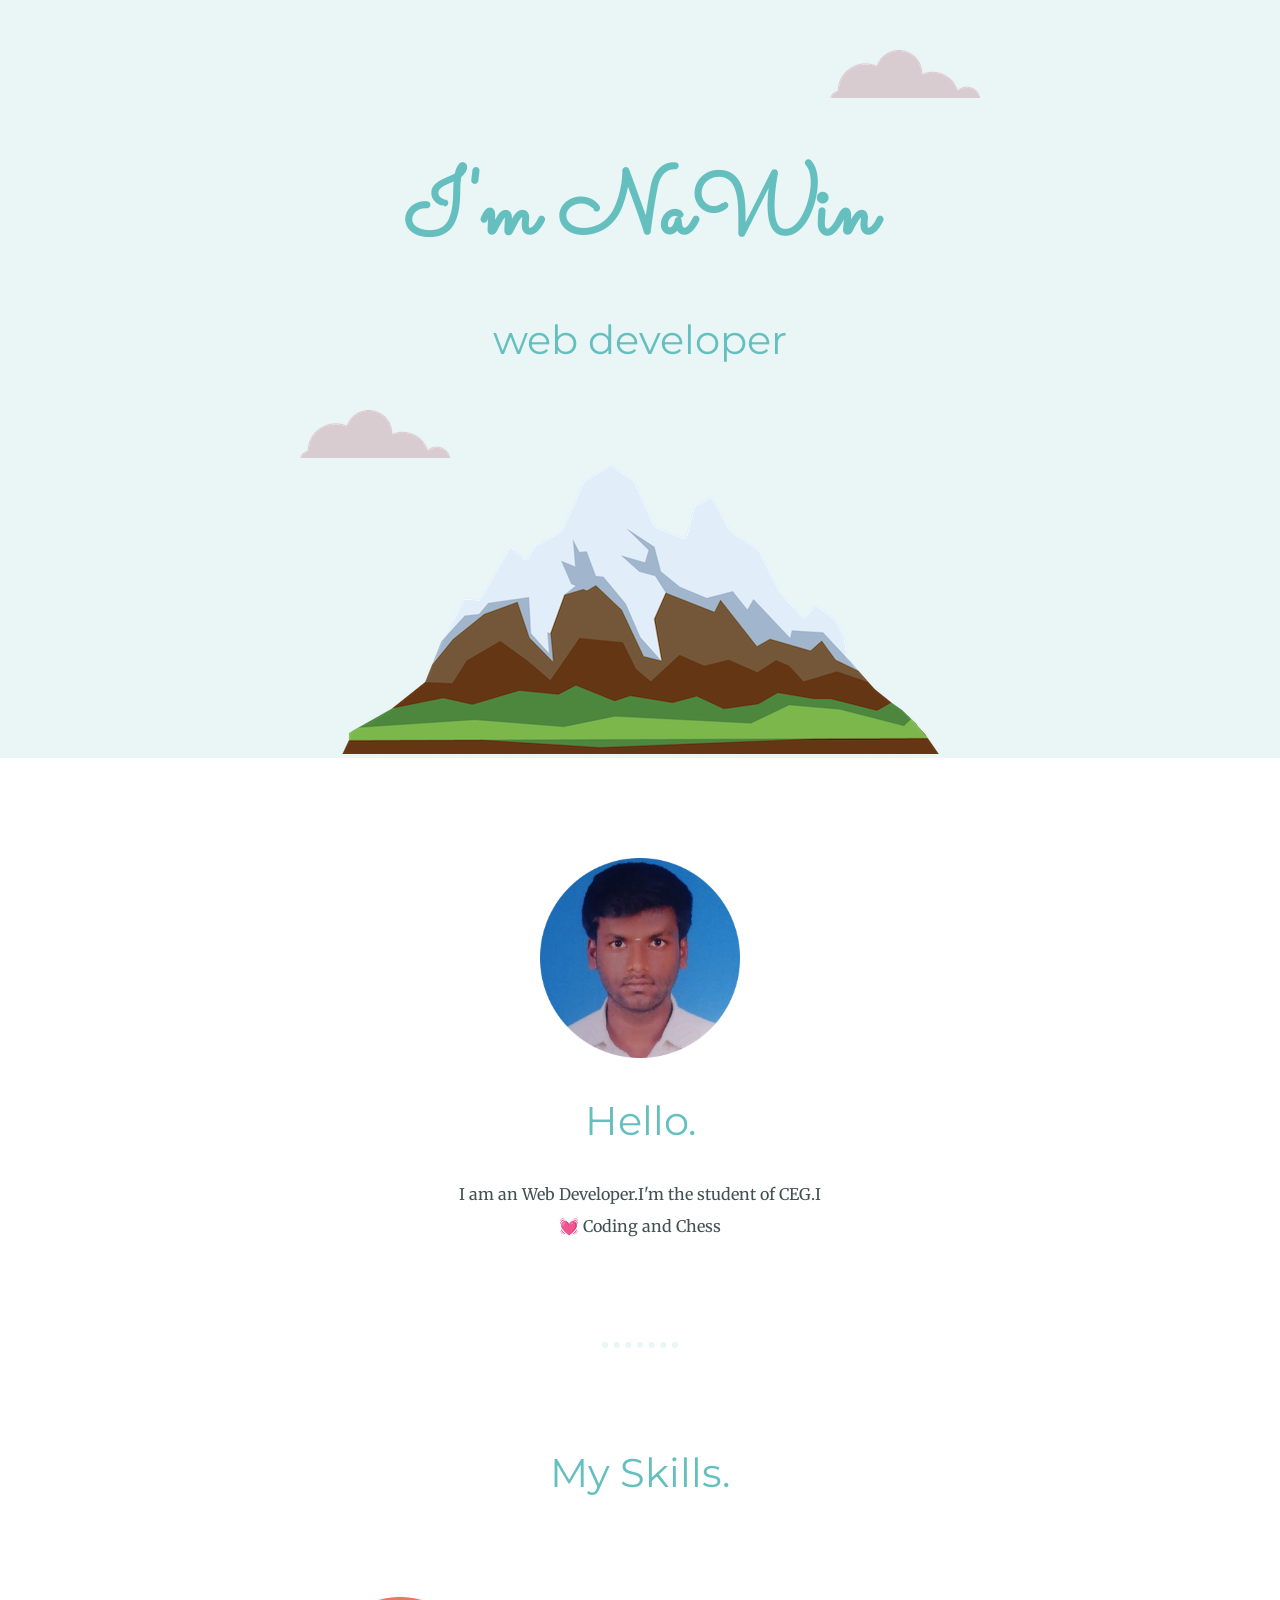
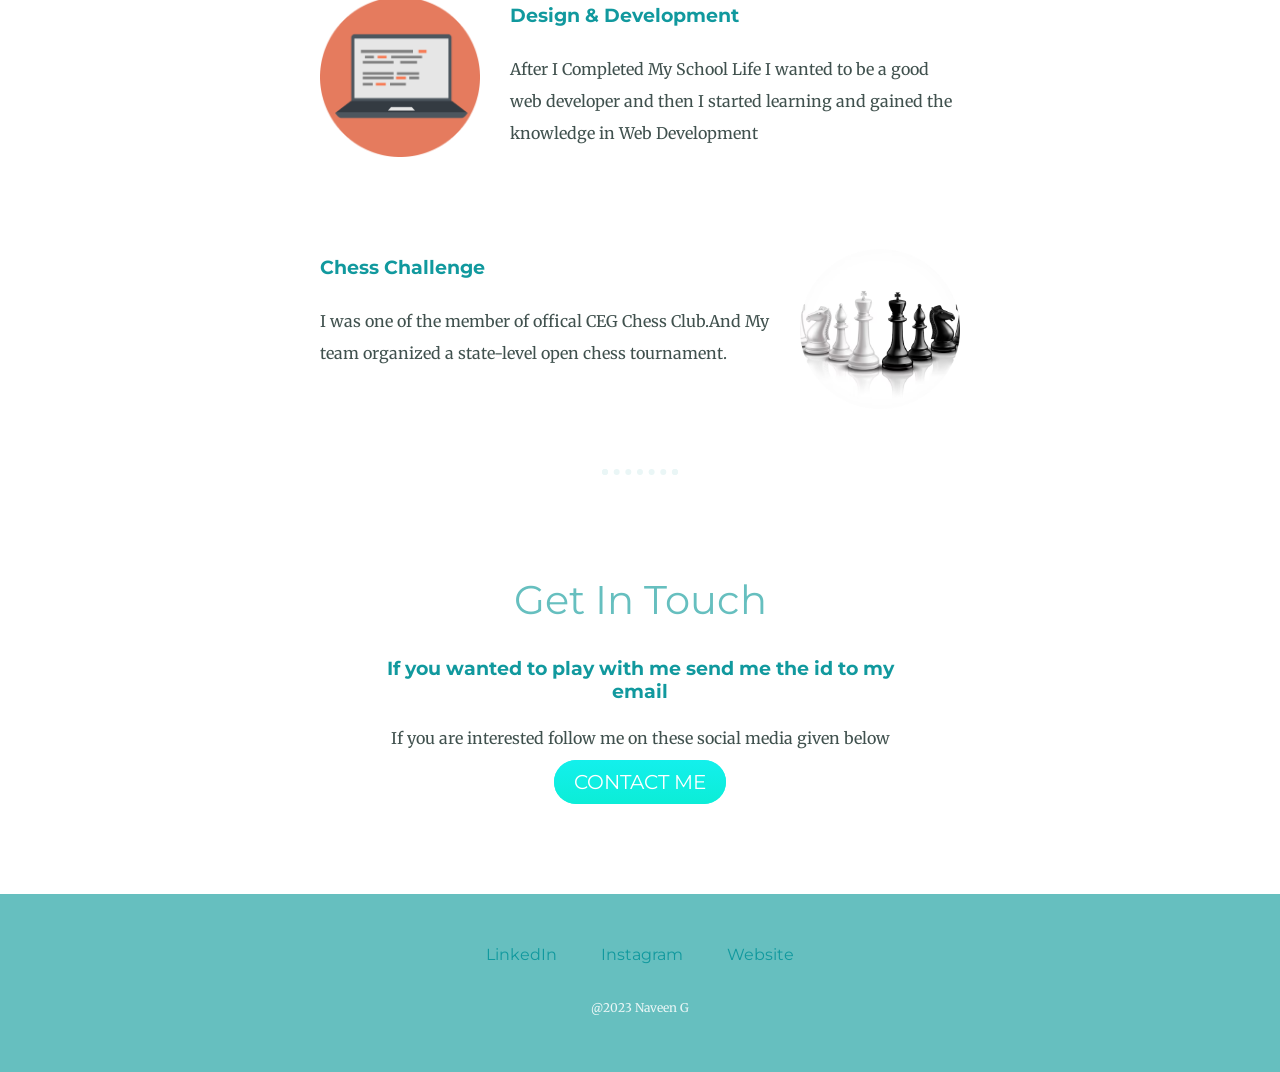
<file: index.html>
<!DOCTYPE html>
<html lang="en">
<head>
    <meta charset="UTF-8">
    <meta http-equiv="X-UA-Compatible" content="IE=edge">
    <meta name="viewport" content="width=device-width, initial-scale=1.0">
    <title>Nawin</title>
    <link rel="stylesheet" href="style.css">
    <link rel="preconnect" href="https://fonts.googleapis.com">
    <link rel="preconnect" href="https://fonts.gstatic.com" crossorigin>
    <link href="https://fonts.googleapis.com/css2?family=Merriweather&family=Montserrat&family=Sacramento&display=swap" rel="stylesheet">
    <link rel="favicon" href="\favicon.ico">
</head>
<body>
    <div id="top-container">
      <img class="top-cloud" src="images\cloud.png" alt="cloud-img">
      <H1>I'm NaWin</H1>
      <h2>web developer</h2>
      <img class="bottom-cloud" src="images\cloud.png" alt="cloud-img">
      <img src="images\mountain.png" alt="mountain-img" >
    </div>
    <div class="middle-container">
      <div class="profile">
        <img src="images\2019103040-modified.png" alt="profile_photo" height="200px" width="200px">
        <h2>Hello.</h2>
        <p class="about">I am an Web Developer.I'm the student of CEG.I 💓 Coding and Chess</p>
      </div>
      <hr>
      <div class="skills">
        <h2>My Skills.</h2>
        <div class="skill-row">
          <img class="computer" src="images\computer.png" alt="computer">
          <h3>Design & Development</h3>
          <p>After I Completed My School Life I wanted to be a good web developer and then I started learning and gained the knowledge in Web Development</p>
        </div>
        <div class="skill-row">
          <img class="chess" src="images\chess-modified.png" alt="chess">
          <h3>Chess Challenge</h3>
          <p>I was one of the member of offical CEG Chess Club.And My team organized a state-level open chess tournament.</p>
        </div>
      </div>
      <hr>
      <div class="contact-me">
        <h2>Get In Touch</h2>
        <h3>If you wanted to play with me send me the id to my email</h3>
        <p>If you are interested follow me on these social media given below</p>
        <a class="btn" href="mailto:nawinnawin340@email.com">CONTACT ME</a>
      </div>
    </div>
    
    
    <div class="bottom-container">
      <a class="footer-link" href="https://www.linkedin.com/in/nawin-g-828865210/">LinkedIn</a>
      <a class="footer-link" href="https://www.instagram.com/__nawin____/">Instagram</a>
      <a class="footer-link" href="file:///C:/Users/USER/Desktop/Js/Web%20development/CSS-Mysite/index.html">Website</a>
      <p class="copyright">@2023 Naveen G</p>
    </div>
    
</body>
</html>
</file>
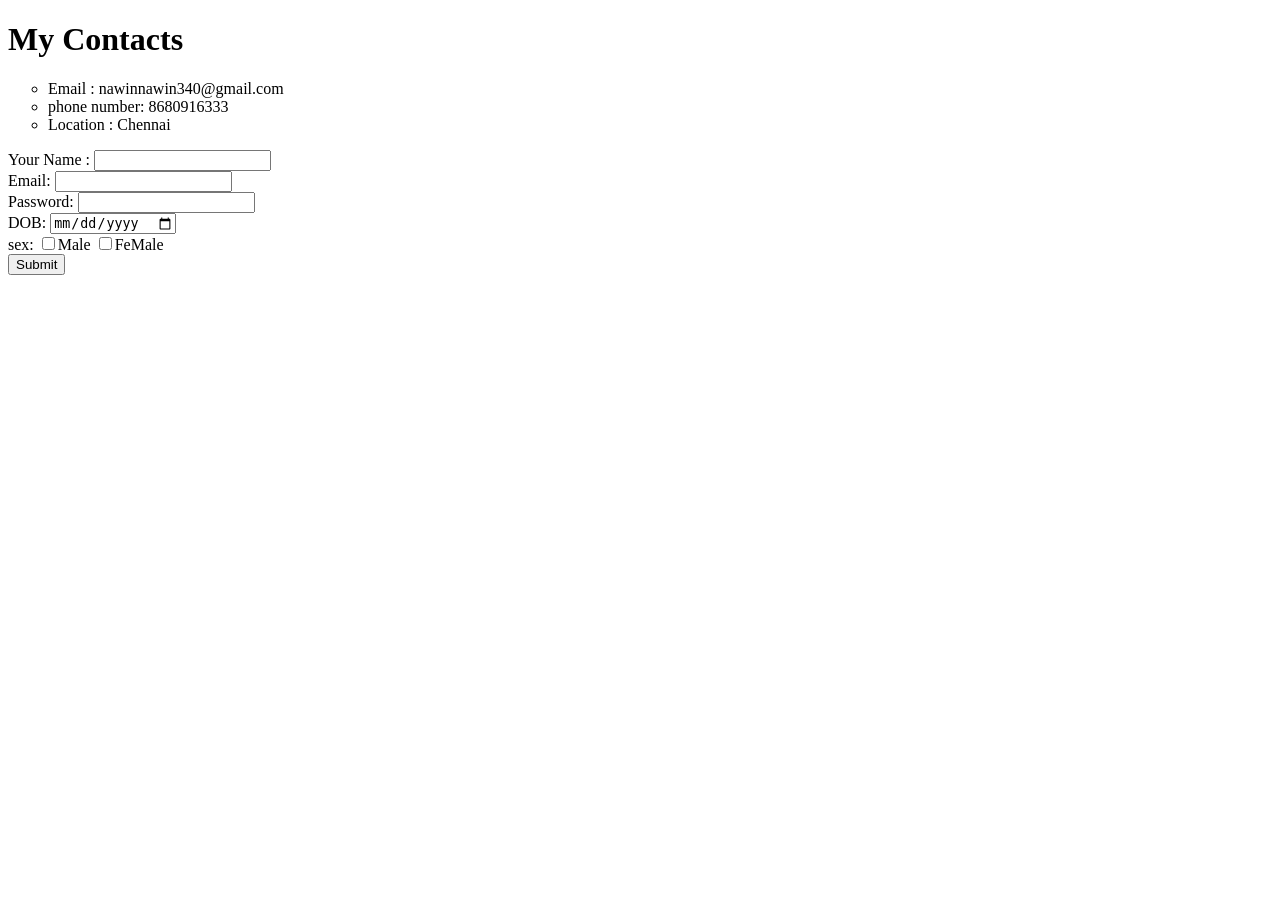
<file: contacts.html>
<!DOCTYPE html>
<html lang="en">
<head>
    <meta charset="UTF-8">
    <meta http-equiv="X-UA-Compatible" content="IE=edge">
    <meta name="viewport" content="width=device-width, initial-scale=1.0">
    <title>Contacts</title>
</head>
<body>
    <h1><strong>My Contacts</strong></h1>
    <ul type="circle">
        <li> Email : nawinnawin340@gmail.com</li>
        <li> phone number: 8680916333</li>
        <li>Location : Chennai</li>
    </ul>
    <form class="" action="mailto:naveen.2023.ceg@gamil.com" method="post" enctype="text/plain">
        <div>
            <label>Your Name : </label>
        <input type="text" name="yourName" value=""><br>
        <label>Email:</label>
        <input type="email" name="Email"><br>
        <label>Password:</label>
        <input type="password" name="Password"><br>
        <label >DOB:</label>
        <input type="date" name="dateofbirth"><br>
        <label>sex:</label>
        <input type="checkbox" name="Male"><label>Male</label>
        <input type="checkbox" name="FeMale"><label>FeMale</label><br>
        <input type="submit">
        </div>
    </form>
</body>
</html>
</file>
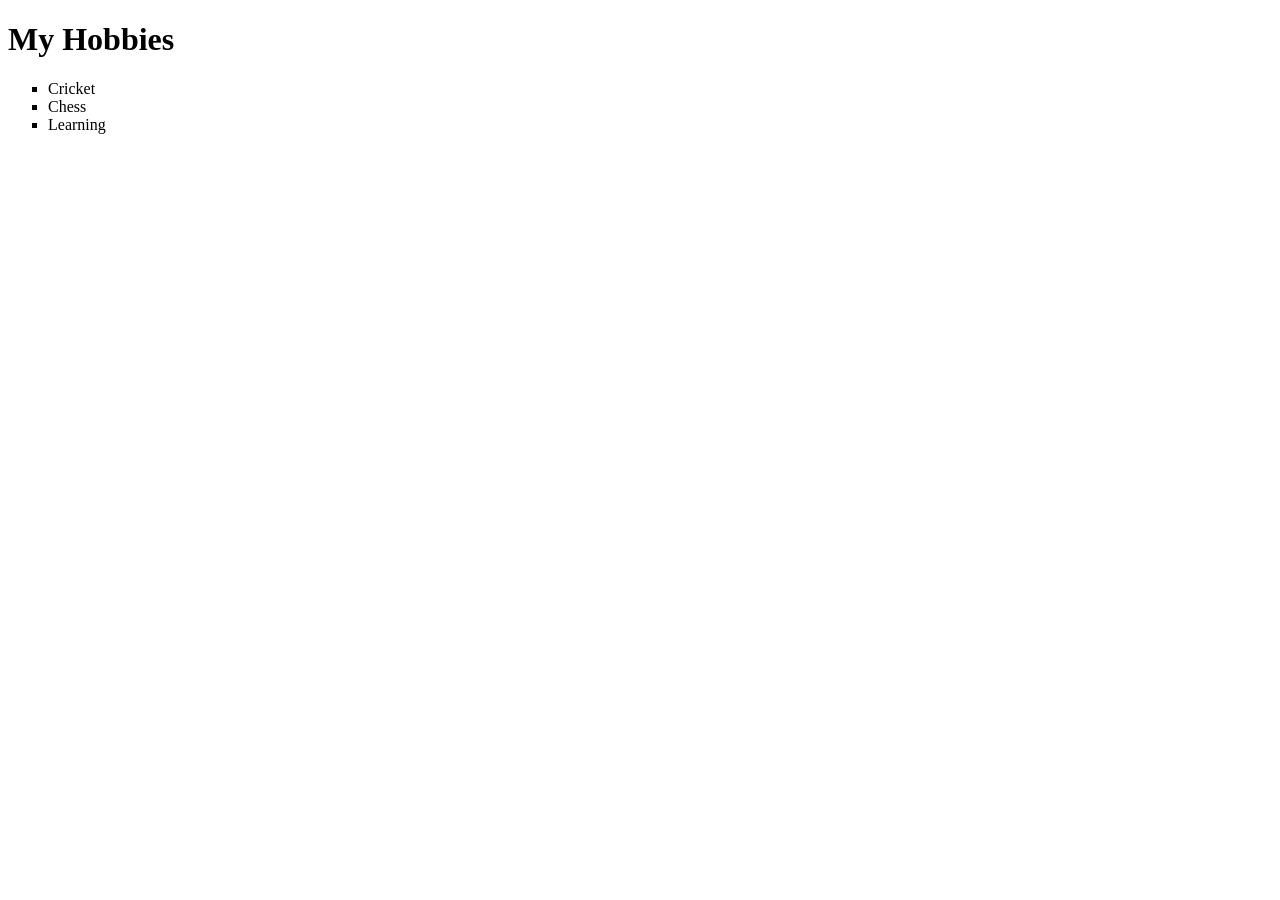
<file: Hobbies.html>
<!DOCTYPE html>
<html lang="en">
<head>
    <meta charset="UTF-8">
    <meta http-equiv="X-UA-Compatible" content="IE=edge">
    <meta name="viewport" content="width=device-width, initial-scale=1.0">
    <title>My hobbies</title>
</head>
<body>
    <h1><strong>My Hobbies</strong></h1>
    <ul type="square">
        <li>Cricket</li>
        <li>Chess</li>
        <li>Learning</li>
    </ul>
</body>
</html>
</file>
<file: style.css>
body{
    color: #40514E;
    font-family: 'Merriweather',serif;
    margin: 0;
    text-align: center;
}
.about{
    width: 30%;
    margin: 0 auto;
}
p{
    line-height: 2;
}
hr{
    border-style: dotted;
    border-width: 6px;
    border-bottom: none;
    width: 5%;
    margin: 100px auto;
    border-color:#EAF6F6;
    
}
h1{
    font-size: 90px;
    margin: 50px 0 auto;
    font-family: 'sacramento',cursive;
    color: #66BFBF;
}
h2{
    font-size: 2.5rem;
    font-family: 'Montserrat',sans-serif;
    color: #66BFBF;
    font-weight: normal;
}
h3{
    font-family: 'Montserrat',sans-serif;
    color: #11999E;
}
#top-container{
    background-color: #EAF6F6;
    position: relative;
    padding-top: 100px;
}
.top-cloud{
    position: absolute;
    right: 300px;
    top: 50px;
}
.bottom-cloud{
    position: absolute;
    left: 300px;
    bottom: 300px;
}

.computer{
    width: 25%;
    float: left;
    margin-right: 30px;
}
.chess{
    width: 25%;
    float: right;
    margin-left: 30px;
}
.skill-row{
    width: 50%;
    margin: 100px auto 100px ;
    text-align: left;
    line-height: 2;
}
a{
    color: #11999E ;
    font-family: 'Montserrat',sans-serif;
    margin: 10px 20px;
    text-decoration: none;
}
a:hover{
    color: #EAF6F6;
}
.middle-container{
    padding-top: 100px;
}
.bottom-container{
    padding: 50px 0 20px;
    background-color: #66BFBF;
    margin-top: 100px;
}
.contact-me{
    width: 40%;
    margin:40px auto 60px;
}
.btn {
    background: #13f0ec;
    background-image: -webkit-linear-gradient(top, #13f0ec, #0cedd7);
    background-image: -moz-linear-gradient(top, #13f0ec, #0cedd7);
    background-image: -ms-linear-gradient(top, #13f0ec, #0cedd7);
    background-image: -o-linear-gradient(top, #13f0ec, #0cedd7);
    background-image: linear-gradient(to bottom, #13f0ec, #0cedd7);
    -webkit-border-radius: 28;
    -moz-border-radius: 28;
    border-radius: 28px;
    font-family: 'Montserrat',sans-serif;
    color: #ffffff;
    font-size: 20px;
    padding: 10px 20px 10px 20px;
    text-decoration: none;
  }
  
  .btn:hover {
    background: #3cb0fd;
    background-image: -webkit-linear-gradient(top, #3cb0fd, #3498db);
    background-image: -moz-linear-gradient(top, #3cb0fd, #3498db);
    background-image: -ms-linear-gradient(top, #3cb0fd, #3498db);
    background-image: -o-linear-gradient(top, #3cb0fd, #3498db);
    background-image: linear-gradient(to bottom, #3cb0fd, #3498db);
    text-decoration: none;
  }
  .copyright{
    color: #EAF6F6;
    font-size: 0.75rem;
    padding: 20px 0;
  }
</file>
